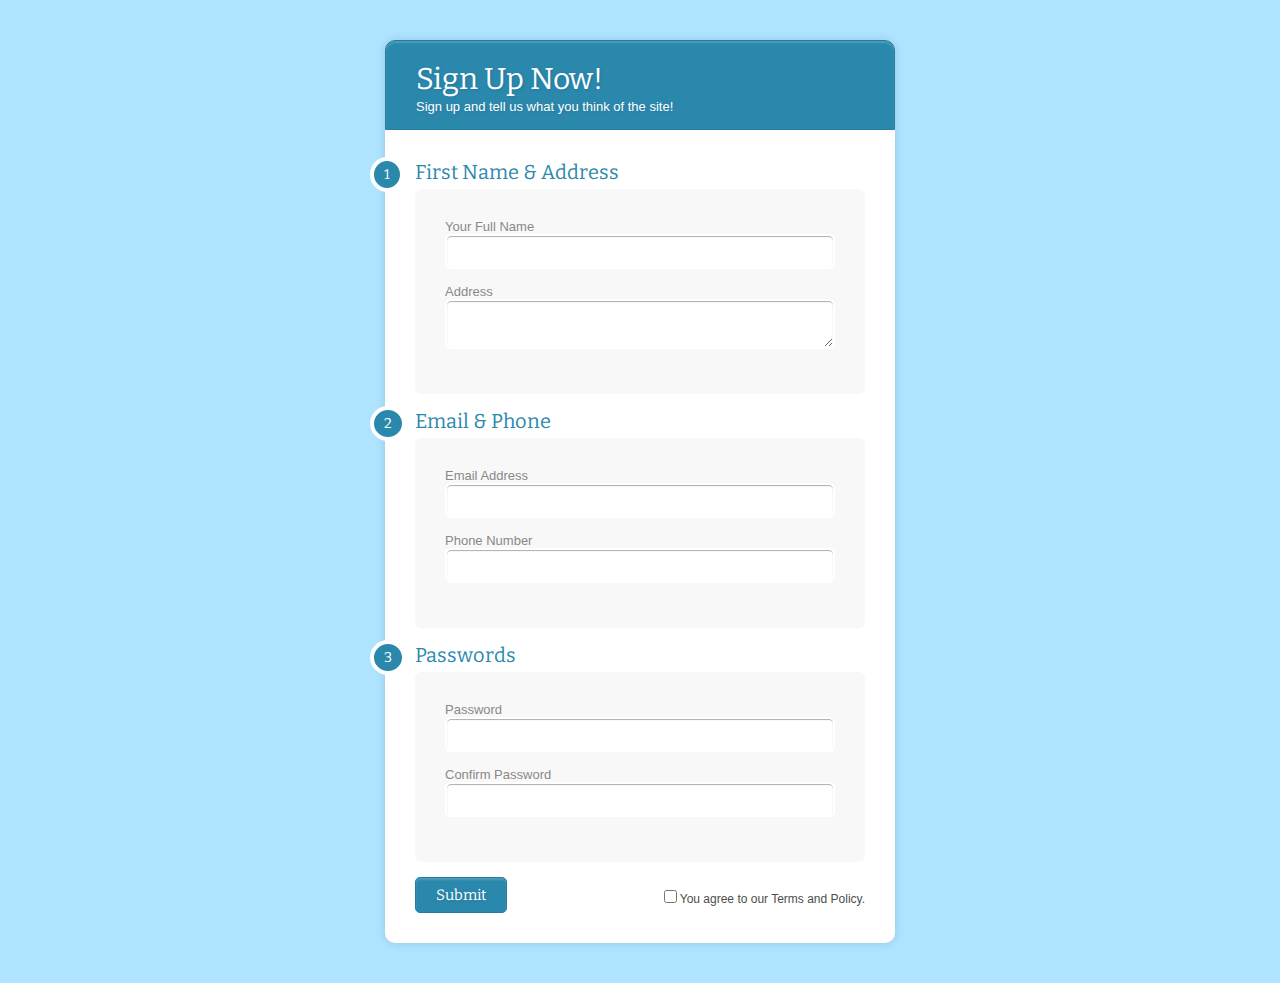
<file: blog/templates/blog/contact.html>
<!DOCTYPE HTML>
<html>
<head>
<meta http-equiv="Content-Type" content="text/html; charset=utf-8">
<title>Form Style 10</title>
<link href='http://fonts.googleapis.com/css?family=Bitter' rel='stylesheet' type='text/css'>
<style type="text/css">
body{
	background:#AEE4FF;
}
.form-style-10{
	max-width:450px;
	padding:30px;
	margin:40px auto;
	background: #FFF;
	border-radius: 10px;
	-webkit-border-radius:10px;
	-moz-border-radius: 10px;
	box-shadow: 0px 0px 10px rgba(0, 0, 0, 0.13);
	-moz-box-shadow: 0px 0px 10px rgba(0, 0, 0, 0.13);
	-webkit-box-shadow: 0px 0px 10px rgba(0, 0, 0, 0.13);
}
.form-style-10 .inner-wrap{
	padding: 30px;
	background: #F8F8F8;
	border-radius: 6px;
	margin-bottom: 15px;
}
.form-style-10 h1{
	background: #2A88AD;
	padding: 20px 30px 15px 30px;
	margin: -30px -30px 30px -30px;
	border-radius: 10px 10px 0 0;
	-webkit-border-radius: 10px 10px 0 0;
	-moz-border-radius: 10px 10px 0 0;
	color: #fff;
	text-shadow: 1px 1px 3px rgba(0, 0, 0, 0.12);
	font: normal 30px 'Bitter', serif;
	-moz-box-shadow: inset 0px 2px 2px 0px rgba(255, 255, 255, 0.17);
	-webkit-box-shadow: inset 0px 2px 2px 0px rgba(255, 255, 255, 0.17);
	box-shadow: inset 0px 2px 2px 0px rgba(255, 255, 255, 0.17);
	border: 1px solid #257C9E;
}
.form-style-10 h1 > span{
	display: block;
	margin-top: 2px;
	font: 13px Arial, Helvetica, sans-serif;
}
.form-style-10 label{
	display: block;
	font: 13px Arial, Helvetica, sans-serif;
	color: #888;
	margin-bottom: 15px;
}
.form-style-10 input[type="text"],
.form-style-10 input[type="date"],
.form-style-10 input[type="datetime"],
.form-style-10 input[type="email"],
.form-style-10 input[type="number"],
.form-style-10 input[type="search"],
.form-style-10 input[type="time"],
.form-style-10 input[type="url"],
.form-style-10 input[type="password"],
.form-style-10 textarea,
.form-style-10 select {
	display: block;
	box-sizing: border-box;
	-webkit-box-sizing: border-box;
	-moz-box-sizing: border-box;
	width: 100%;
	padding: 8px;
	border-radius: 6px;
	-webkit-border-radius:6px;
	-moz-border-radius:6px;
	border: 2px solid #fff;
	box-shadow: inset 0px 1px 1px rgba(0, 0, 0, 0.33);
	-moz-box-shadow: inset 0px 1px 1px rgba(0, 0, 0, 0.33);
	-webkit-box-shadow: inset 0px 1px 1px rgba(0, 0, 0, 0.33);
}

.form-style-10 .section{
	font: normal 20px 'Bitter', serif;
	color: #2A88AD;
	margin-bottom: 5px;
}
.form-style-10 .section span {
	background: #2A88AD;
	padding: 5px 10px 5px 10px;
	position: absolute;
	border-radius: 50%;
	-webkit-border-radius: 50%;
	-moz-border-radius: 50%;
	border: 4px solid #fff;
	font-size: 14px;
	margin-left: -45px;
	color: #fff;
	margin-top: -3px;
}
.form-style-10 input[type="button"], 
.form-style-10 input[type="submit"]{
	background: #2A88AD;
	padding: 8px 20px 8px 20px;
	border-radius: 5px;
	-webkit-border-radius: 5px;
	-moz-border-radius: 5px;
	color: #fff;
	text-shadow: 1px 1px 3px rgba(0, 0, 0, 0.12);
	font: normal 30px 'Bitter', serif;
	-moz-box-shadow: inset 0px 2px 2px 0px rgba(255, 255, 255, 0.17);
	-webkit-box-shadow: inset 0px 2px 2px 0px rgba(255, 255, 255, 0.17);
	box-shadow: inset 0px 2px 2px 0px rgba(255, 255, 255, 0.17);
	border: 1px solid #257C9E;
	font-size: 15px;
}
.form-style-10 input[type="button"]:hover, 
.form-style-10 input[type="submit"]:hover{
	background: #2A6881;
	-moz-box-shadow: inset 0px 2px 2px 0px rgba(255, 255, 255, 0.28);
	-webkit-box-shadow: inset 0px 2px 2px 0px rgba(255, 255, 255, 0.28);
	box-shadow: inset 0px 2px 2px 0px rgba(255, 255, 255, 0.28);
}
.form-style-10 .privacy-policy{
	float: right;
	width: 250px;
	font: 12px Arial, Helvetica, sans-serif;
	color: #4D4D4D;
	margin-top: 10px;
	text-align: right;
}

</style>
</head>

<body>

<div class="form-style-10">
<h1>Sign Up Now!<span>Sign up and tell us what you think of the site!</span></h1>
<form>
    <div class="section"><span>1</span>First Name &amp; Address</div>
    <div class="inner-wrap">
        <label>Your Full Name <input type="text" name="field1" /></label>
        <label>Address <textarea name="field2"></textarea></label>
    </div>

    <div class="section"><span>2</span>Email &amp; Phone</div>
    <div class="inner-wrap">
        <label>Email Address <input type="email" name="field3" /></label>
        <label>Phone Number <input type="text" name="field4" /></label>
    </div>

    <div class="section"><span>3</span>Passwords</div>
        <div class="inner-wrap">
        <label>Password <input type="password" name="field5" /></label>
        <label>Confirm Password <input type="password" name="field6" /></label>
    </div>
    <div class="button-section">
     <input type="submit" name="Sign Up" />
     <span class="privacy-policy">
     <input type="checkbox" name="field7">You agree to our Terms and Policy. 
     </span>
    </div>
</form>
</div>

</body>
</html>
</file>
